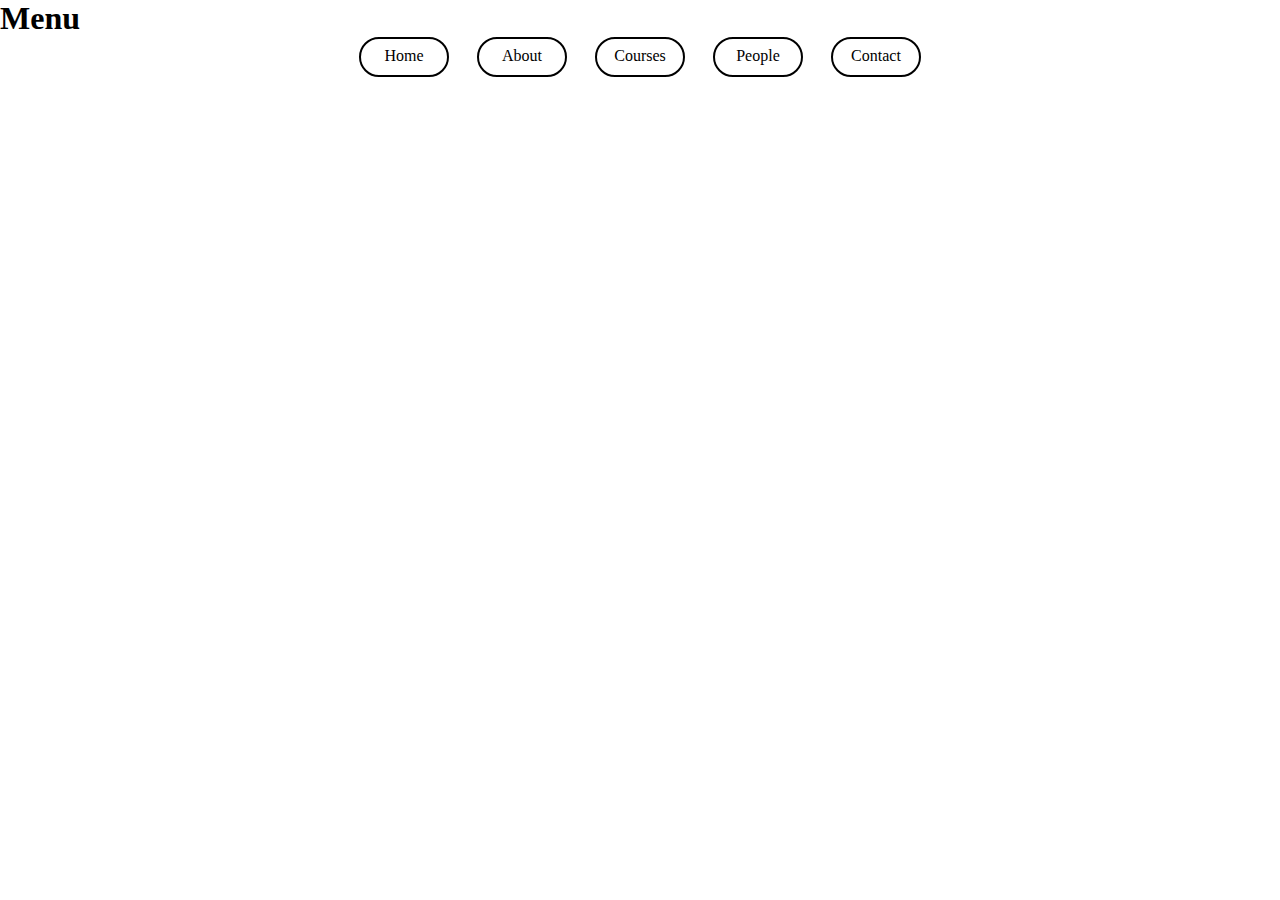
<file: noahassignment1/index.html>
<!DOCTYPE html>
<html lang="en">
<head>
    <meta charset="UTF-8">
    <meta http-equiv="X-UA-Compatible" content="IE=edge">
    <meta name="viewport" content="width=device-width, initial-scale=1.0">
    <title>Document</title>
    <link rel="stylesheet" href="style.css">
</head>
<body>
    <h1>Menu</h1>
    <ul class="ul">
        <li class="lis">Home</li>
        <li class="lis"> About</li>
        <li class="lis">Courses</li>
        <li class="lis">People</li>
        <li class="lis">Contact</li>
    </ul>
</body>
</html>
</file>
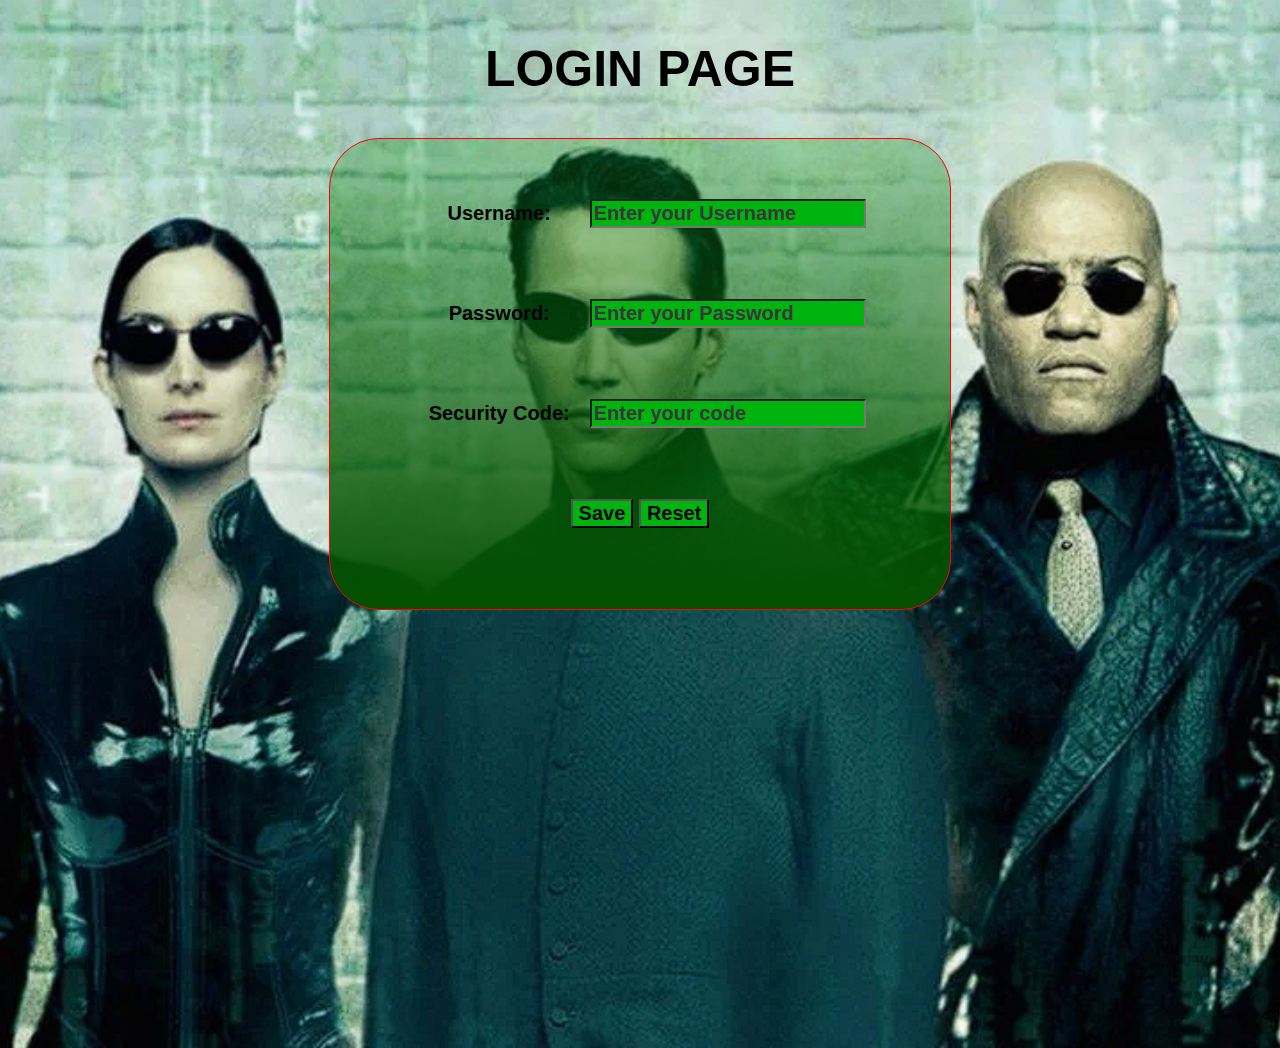
<file: assignments/login/index.html>
<!DOCTYPE html>
<html lang="en">
  <head>
    <meta charset="UTF-8" />
    <meta http-equiv="X-UA-Compatible" content="IE=edge" />
    <meta name="viewport" content="width=device-width, initial-scale=1.0" />
    <title>Document</title>
    <link rel="stylesheet" href="style.css" />
  </head>
  <body>
    <h1 class="header" style="font-size:50px ;">LOGIN PAGE</h1>
    <form>
      <div>
        <label for="username">Username:</label>
        <input
          class="input"
          type="text"
          id="username"
          placeholder="Enter your Username"
        />
      </div>
      <div>
        <label for="password">Password:</label>
        <input
          class="input"
          type="text"
          id="password"
          placeholder="Enter your Password"
        />
      </div>
      <div>
        <label for="SecurityCode">Security Code:</label>
        <input
          class="input"
          type="text"
          id="Security code"
          placeholder="Enter your code"
        />
      </div>
      <div class="savereset">
        <input class="input" type="submit" value="Save" />
        <input class="input" type="reset" value="Reset" />
      </div>
    </form>
  </body>
</html>
</file>
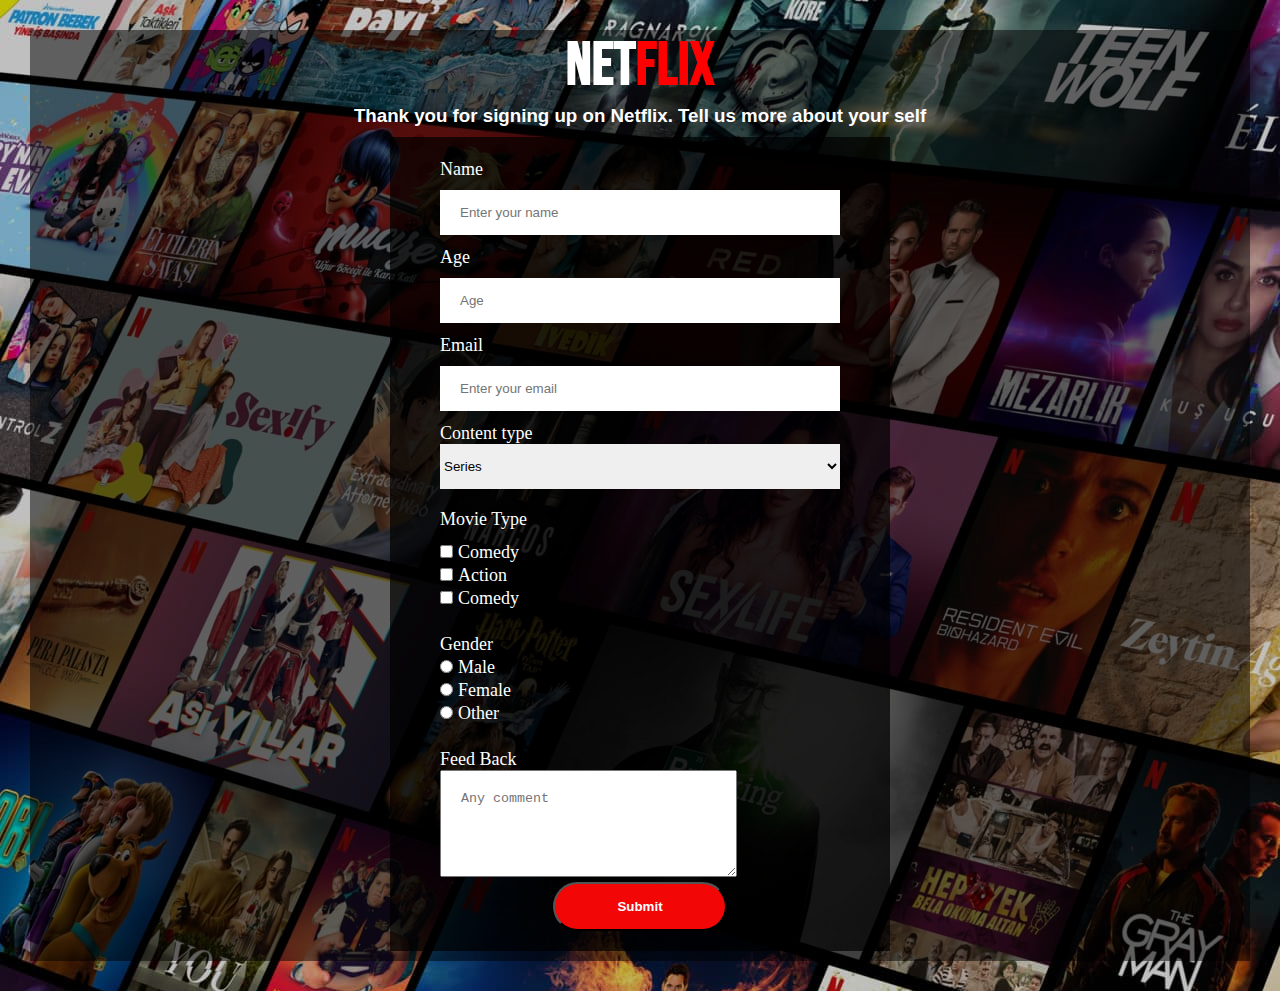
<file: assignments/netflix/index.html>
<!DOCTYPE html>
<html lang="en">
  <head>
    <meta charset="UTF-8" />
    <meta http-equiv="X-UA-Compatible" content="IE=edge" />
    <meta name="viewport" content="width=device-width, initial-scale=1.0" />
    <title>Document</title>
    <link rel="stylesheet" href="style.css" />
    <link rel="preconnect" href="https://fonts.googleapis.com">
    <link rel="preconnect" href="https://fonts.gstatic.com" crossorigin>
    <link href="https://fonts.googleapis.com/css2?family=Bebas+Neue&family=Roboto:wght@500&display=swap" rel="stylesheet">
    <style>
        @import url('https://fonts.googleapis.com/css2?family=Bebas+Neue&family=Roboto:wght@500&display=swap');
        </style>

  </head>
  <body>
    <div class="anadiv">
      <div>
        <h1>NET<span style="color: red;">flix</span></h1>
        <h3 style="font-family: 'Gill Sans', 'Gill Sans MT', Calibri, 'Trebuchet MS', sans-serif;">Thank you for signing up on Netflix. Tell us more about your self</h3>
      </div>
      <div >
        <form>
            <div class="topdiv">
                <div>
                    <label for="name">Name</label>
                    <div class="inputdiv">
                        <input class="wideinput" type="text" placeholder="Enter your name">
                    </div>
                </div>
                <div>
                    <label for="age">Age</label>
                    <div class="inputdiv">
                        <input class="wideinput" type="text" placeholder="Age">
                    </div>
                </div>
                <div>
                    <label for="email">Email</label>
                   <div class="inputdiv">
                    <input class="wideinput" type="email" placeholder="Enter your email">
                   </div>
                </div>
                <div>
                    <label for="contenttype">Content type</label>
                    <div>
                        <select class="wideinput" id="contenttype">
                            <option value="series">Series</option>
                            <option value="Horror">Horror</option>
                            <option value="Action">Action</option>
                            <option value="Adventure">Adventure</option>
                        </select>
                    </div>
                </div>
            </div>
            <div class="halfbottom">
                               
                <label style="display: block;">Movie Type</label>
                <div style="margin-top: 10px;">
                    <input type="checkbox" id="comedy">
                    <label for="comedy">Comedy</label>
                </div> 
                <div>
                    <input type="checkbox" id="Action">
                    <label for="">Action</label> 
                </div>
                <div>
                    <input type="checkbox" id="">
                    <label for="comedy">Comedy</label><br><br>
                </div>
                    <label style="margin:;">Gender</label>                   
                <div>
                    <input type="radio" id="male" name="gender">
                    <label for="male">Male</label>
                </div>       
                <div>
                    <input type="radio" id="Female" name="gender">
                    <label for="male">Female</label>
                </div>       
                <div>
                    <input type="radio" id="other" name="gender">
                    <label for="other">Other</label><br><br>
                </div> 
                <div>
                    <label for="feedback">Feed Back</label>
                </div> 
                <div>
                    <textarea id="feedback" cols="35" rows="7" placeholder="Any comment"></textarea>
                </div>  
            </div>
            <div class="submitdiv" >
                <input class="submitbutton" type="submit" value="Submit" >
            </div>         
        </form>
      </div>
    </div>
  </body>
</html>
</file>
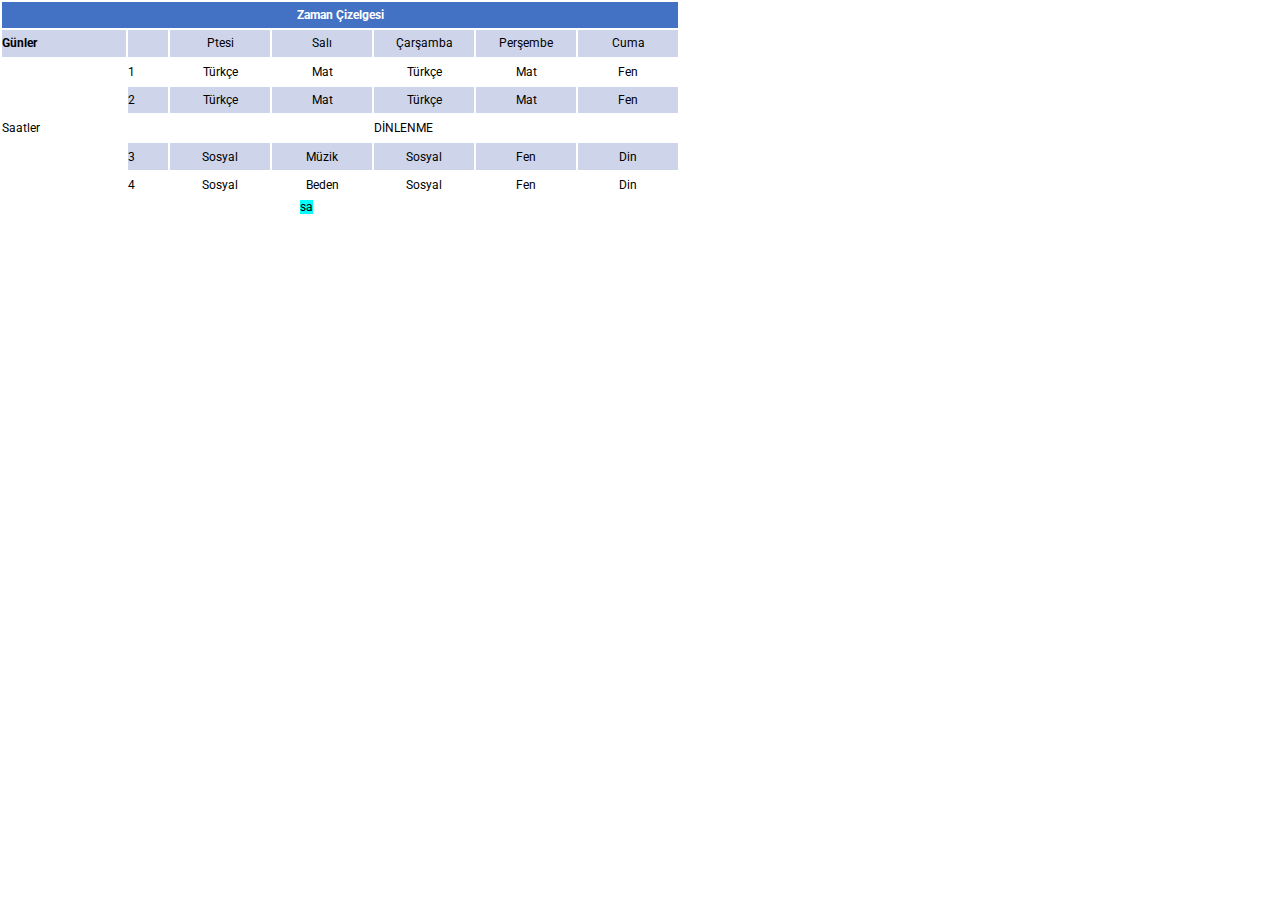
<file: assignments/zamançizelgesi/index.html>
<!DOCTYPE html>
<html lang="en">
  <head>
    <meta charset="UTF-8" />
    <meta http-equiv="X-UA-Compatible" content="IE=edge" />
    <meta name="viewport" content="width=device-width, initial-scale=1.0" />
    <title>Document</title>
    <link rel="stylesheet" href="style.css" />
    <link rel="preconnect" href="https://fonts.googleapis.com" />
    <link rel="preconnect" href="https://fonts.gstatic.com" crossorigin />
    <link
      href="https://fonts.googleapis.com/css2?family=Roboto:wght@500&display=swap"
      rel="stylesheet"
    />
  </head>
  <body>
    <table
      style="
        border-style: none;
        width: 680px;
        height: 200px;
        border-color: white;
      "
    >
      <tr>
        <th colspan="7" style="background-color: #4372c4; color: white">
          Zaman Çizelgesi
        </th>
      </tr>
      <tr style="background-color: #ced4ea" ;>
        <td><strong>Günler</strong></td>
        <td style="width: 40px"></td>
        <td class="width">Ptesi</td>
        <td class="width">Salı</td>
        <td class="width">Çarşamba</td>
        <td class="width">Perşembe</td>
        <td class="width">Cuma</td>
      </tr>
      <tr>
        <td rowspan="5">Saatler</td>
        <td>1</td>
        <td class="width">Türkçe</td>
        <td class="width">Mat</td>
        <td class="width">Türkçe</td>
        <td class="width">Mat</td>
        <td class="width">Fen</td>
      </tr>
      <tr style="background-color: #ced4ea">
        <td>2</td>
        <td class="width">Türkçe</td>
        <td class="width">Mat</td>
        <td class="width">Türkçe</td>
        <td class="width">Mat</td>
        <td class="width">Fen</td>
      </tr>
      <tr>
        <td colspan="6" class="width">DİNLENME</td>
      </tr>
      <tr style="background-color: #ced4ea">
        <td>3</td>
        <td class="width">Sosyal</td>
        <td class="width">Müzik</td>
        <td class="width">Sosyal</td>
        <td class="width">Fen</td>
        <td class="width">Din</td>
      </tr>
      <tr>
        <td>4</td>
        <td class="width">Sosyal</td>
        <td class="width">Beden</td>
        <td class="width">Sosyal</td>
        <td class="width">Fen</td>
        <td class="width">Din</td>
      </tr>
    </table>
    <div>sa</div>
  </body>
</html>
</file>
<file: noahassignment1/style.css>
*{
    padding: 0;
    margin: 0;
}
.ul{   
    text-align: center;
}
.lis{
    display:inline-block;
    border: 2px solid rgb(0, 0, 0);
    border-radius: 40px;
    height: 20px;
    width: 70px;
    text-align: center;   
    padding: 8px;
    margin: 0px 12px;
    background-color: rgb(255, 255, 255);
}
.lis:hover{
    background-color: rgb(77, 77, 77);
    color: white;
    cursor:pointer;
    border-color: rgb(77, 77, 77);
    
}
</file>
<file: assignments/login/style.css>
*{
   font-size: 20px;
   font-family:Verdana, Geneva, Tahoma, sans-serif;
   font-weight: 600;
   color: rgb(0, 0, 0);
}
form{
    border: 1px solid red;
    width: 500px;
    margin: auto;
    padding: 60px;
    border-radius: 50px;   
    background-image:linear-gradient(rgba(5, 148, 0, 0.233),rgb(3, 80, 0));
}
.header{
    text-align: center;
    margin: 40px 0px 40px 0px;
}
div{
    text-align: center;
    height: 100px;
}
body{
    background-image: url(matrix.png);
    background-repeat: no-repeat;
    background-size: cover;
    background-position: center;
    height: 1000px;
}
label{
    display: inline-block;
    width: 170px;
}
.savereset{
 height: 50px;
 
}
.input{
    background-color: rgb(0, 180, 15);
    color: black;
}
::placeholder{
    color: rgb(56, 56, 56);
}
</file>
<file: assignments/netflix/style.css>
*{
    margin: 0;
    padding: 0;
    box-sizing: content-box;
}
h1{
    color: white;
    font-family: 'Bebas Neue', cursive;
    font-size: 60px;
    height: 55px;
}
h3{
    color: white;
}
body{
    background-image: url(ödev.jpg);
}

.anadiv{
    display: flex;
    flex-direction: column;
    align-items: center;
    margin: 30px;
    background-color: rgba(0,0,0,0.5);
    font-family: Arial, Helvetica, sans-serif;
}
h1{
    text-align: center;
    margin: 0px 0px 20px 0px;
}
form{
    display: flex;
    flex-direction: column;
    background-color: rgba(0,0,0,0.7 );
    padding: 20px 50px;
    width: 400px;
    margin:10px;
    font-size: 20px;
    font-weight: lighter;
    font-family: 'Times New Roman', Times, serif;
}
    .inputdiv{
    margin: 10px 0px 10px 0px;
}
.wideinput{
    width: 400px;
    height: 45px;
    border: 0px;
}
label{
    font-size: 18px;
    color: white;
}
.topdiv{
    display: flex;
    flex-direction: column;   
}
.halfbottom{
    margin: 20px 0px 0px 0px;
}
.submitdiv{
    text-align: center;
}
.submitbutton{
    display: inline-block;
    background-color: rgb(243, 6, 6);
    text-align: center;
    color: white;
    padding: 15px;
    width: 140px;
    border-radius: 300px;
    font-weight: 700;
}
::placeholder{
    padding: 20px;
    background-color: ;
}
</file>
<file: assignments/zamançizelgesi/style.css>
*{
    font-family: 'Roboto', sans-serif;
    margin: 0;
    padding: 0;
    font-size: 12px;
}

.width{
text-align: center;
width:100px ;
}
div{
    background-color: aqua;
    text-align: center;
    margin:0px 185px 0px 300px ;   
    position: fixed;
}
</file>
